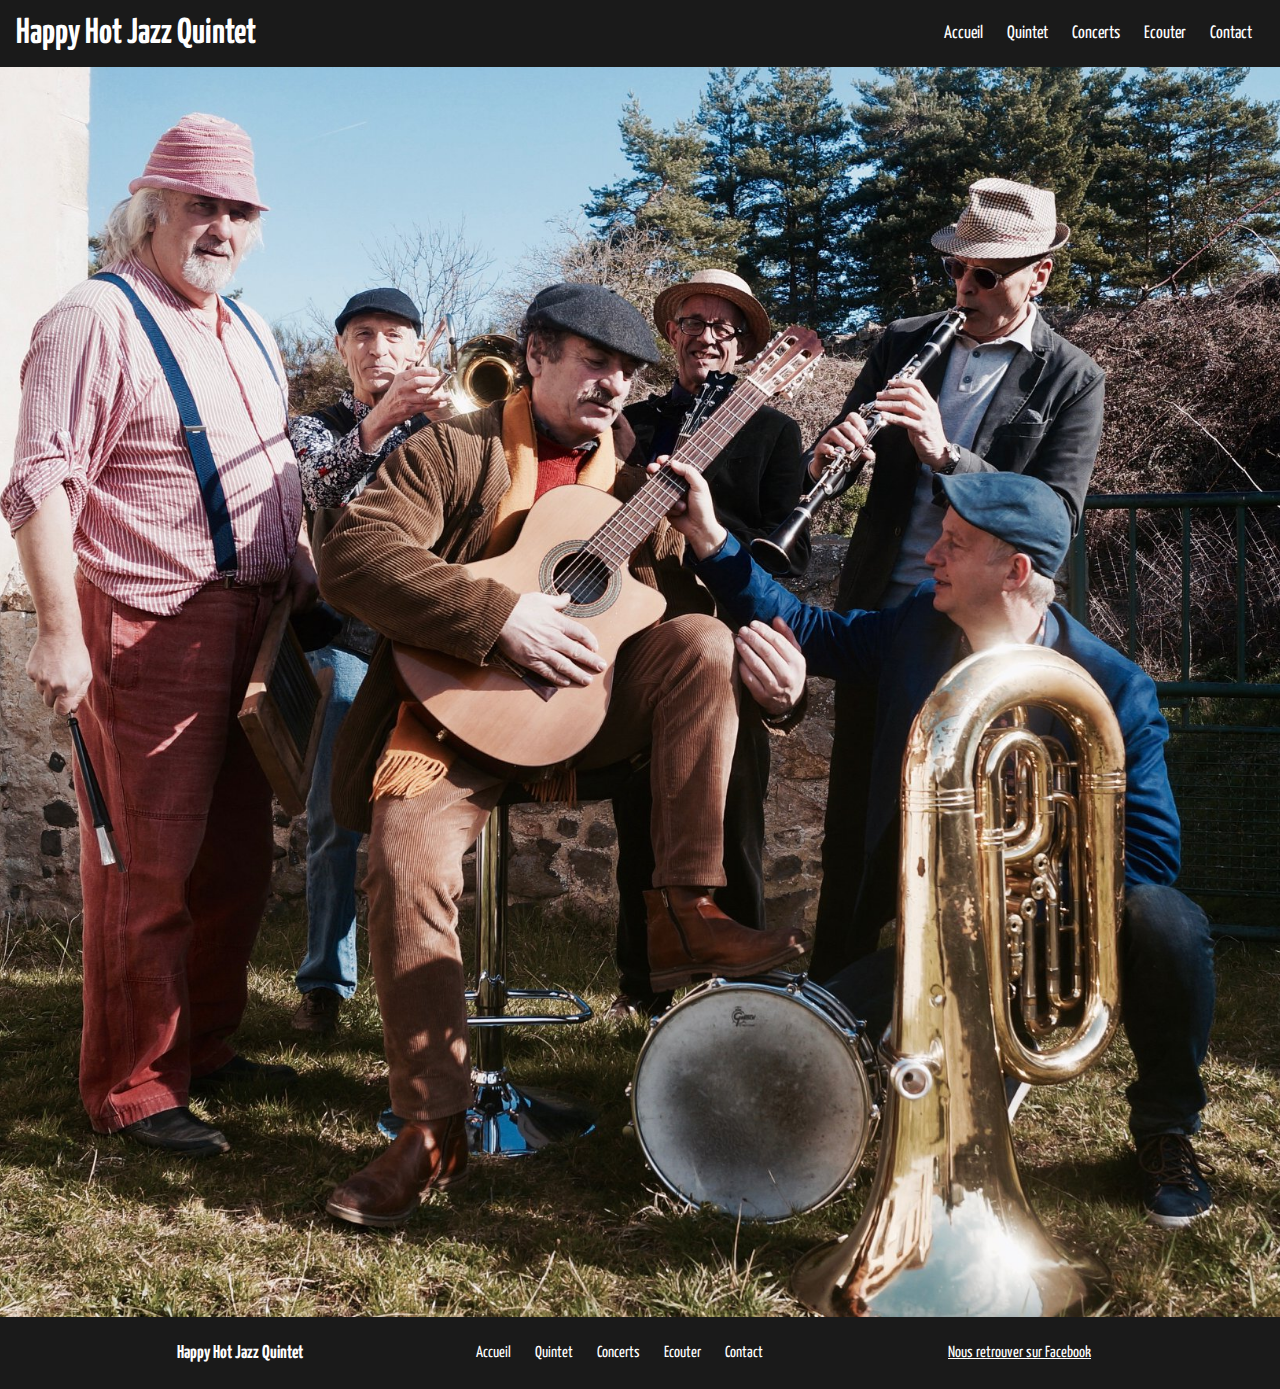
<file: index.html>
<!DOCTYPE html>
<html>

<head>
	<meta charset="utf-8">
	<title>Happy Hot Jazz Quintet</title>
	<link rel="stylesheet" type="text/css" href="css/styles.css">
	<link rel="preconnect" href="https://fonts.googleapis.com">
	<link rel="preconnect" href="https://fonts.gstatic.com" crossorigin>
	<link href="https://fonts.googleapis.com/css2?family=Yanone+Kaffeesatz&display=swap" rel="stylesheet"> 
</head>

<body>

	<!-- Header, Menu de Navigation -->
	<header>
		<nav class="menu-nav">
			<h1>Happy Hot Jazz Quintet</h1>
				<ul>
					<li><a href="#">Accueil</a></li>
					<li><a href="quintet.html">Quintet</a></li>
					<li><a href="events.html">Concerts</a></li>
					<li><a href="listen.html">Ecouter</a></li>
					<li><a href="contact.html">Contact</a></li>
				</ul>
		</nav>
	</header>
	<!-- Grande photo, texte dans un rectangle -->
	<div class="main">
		<img src="img/wallpaper.jpg">
	</div>

	<!-- Footer, 2ème menu de nav -->
	<footer>
		<nav class="menu-footer">
			<h3>Happy Hot Jazz Quintet</h3>
				<ul>
					<li><a href="#">Accueil</a></li>
					<li><a href="quintet.html">Quintet</a></li>
					<li><a href="events.html">Concerts</a></li>
					<li><a href="listen.html">Ecouter</a></li>
					<li><a href="contact.html">Contact</a></li>
				</ul>
			<a href="https://fr-fr.facebook.com/happyhotjazz">Nous retrouver sur Facebook</a>
		</nav>
	</footer>

</body>
</html>
</file>
<file: css/styles.css>
* {
	margin: 0;
	padding: 0;
	box-sizing: border-box;
}

/*MENU NAV*/

nav.menu-nav {
	background-color: #1a1a1a;
	color: #fff;
	display: flex;
	justify-content: space-between;
	padding: 16px;
	font-family: 'Yanone Kaffeesatz', sans-serif;
	font-size: large;
}

nav.menu-nav ul {
	list-style-type: none;
	display: flex;
	align-items: center;
}
 nav.menu-nav ul li a {
 	color: #fff;
 	text-decoration: none;
 	padding: 12px;
 }

 nav.menu-nav ul li a:hover {
 	background-color: #fff;
 	color: #1a1a1a;
 	border-radius: 4px;
 }

/* SECTION MAIN */
div.main {
	display: flex;
	justify-content: center;
}

img {
	width: 1700px;
	height: 1250px;
}

/*FOOTER*/
nav.menu-footer{
	background-color: #1a1a1a;
	color: #fff;
	display: flex;
	justify-content: space-evenly;
	padding: 16px;
	align-items: center;
	font-family: 'Yanone Kaffeesatz', sans-serif;
	font-size: medium;
}

nav.menu-footer ul {
	list-style-type: none;
	display: flex;
	align-items: center;
}

 nav.menu-footer ul li a {
 	color: #fff;
 	text-decoration: none;
 	padding: 12px;
 }

 nav.menu-footer a {
 	color: #fff;
 	padding: 12px;
 }
</file>
